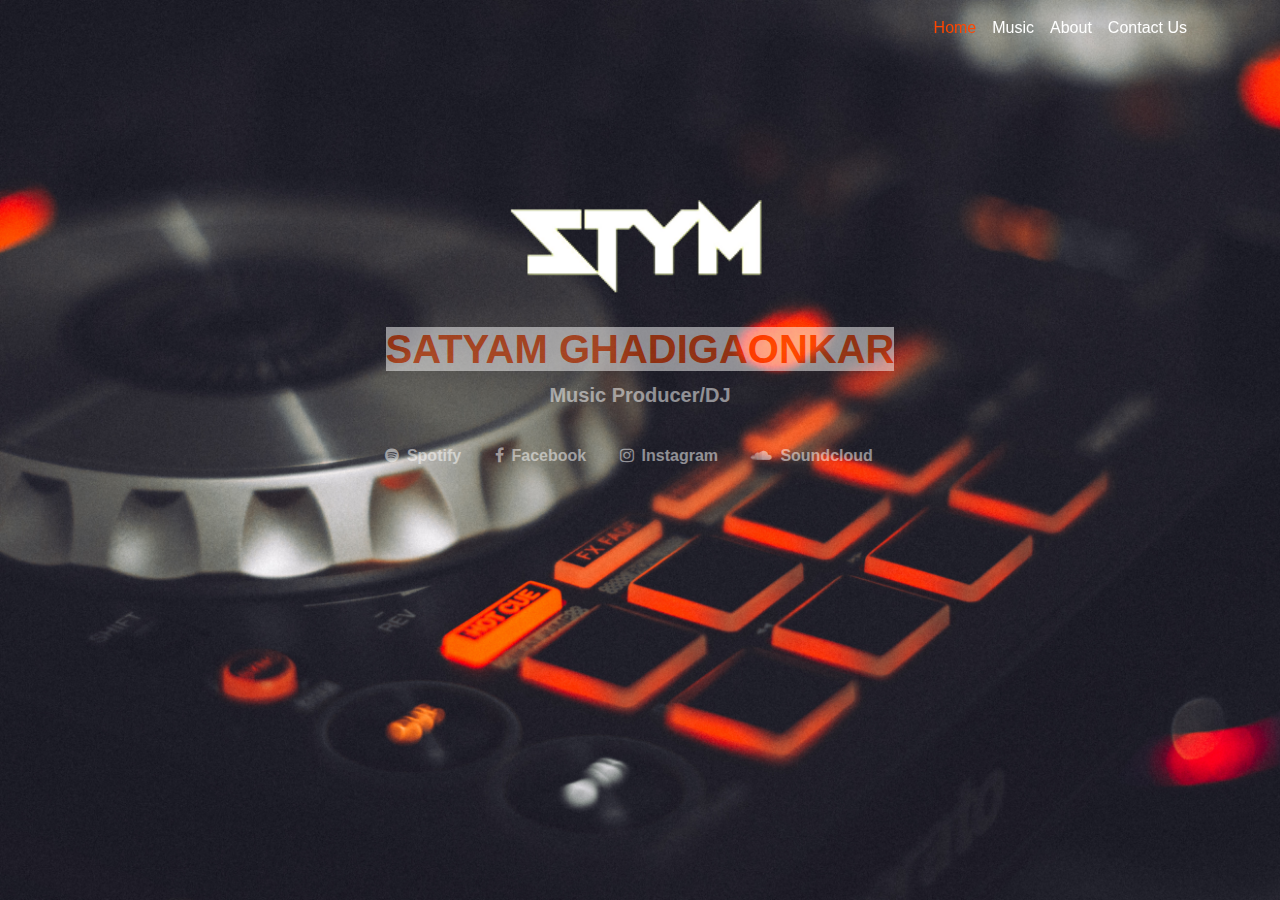
<file: index.html>
<!DOCTYPE HTML>
<html>
    <head>
        <title>STYM</title>
        <meta charset="UTF-8">
        <meta name="viewport" content="width=device-width,initial-scale=1.0">
        <!-- <link rel="shortcut icon" href="favicon.ico" type="image/x-icon"/>-->
        <link rel="stylesheet" href="css/style.css">
        <!--Bootstrap css-->
        <link rel="stylesheet"  href="https://maxcdn.bootstrapcdn.com/bootstrap/4.0.0/css/bootstrap.min.css" integrity="sha384-Gn5384xqQ1aoWXA+058RXPxPg6fy4IWvTNh0E263XmFcJlSAwiGgFAW/dAiS6JXm" crossorigin="anonymous">
        <link rel="stylesheet" href="https://cdnjs.cloudflare.com/ajax/libs/font-awesome/4.7.0/css/font-awesome.min.css">

    </head>
    <body>
        <section id="header">
            <div class="container-fluid ">
                <nav class="navbar navbar-expand-lg navbar-dark">

                    <div class="container bg">
                    
                    <button class="navbar-toggler" type="button" data-toggle="collapse" data-target="#navbarSupportedContent" aria-controls="navbarSupportedContent" aria-expanded="false" aria-label="Toggle navigation">
                        <span class="navbar-toggler-icon"></span>
                    </button>
                    <div class="collapse navbar-collapse " id="navbarSupportedContent">
                        <ul class="navbar-nav ml-auto ">
                            <li class="nav-item active">
                                <a href="index.html" class="nav-link">Home</a>
                            </li>
                            <li class="nav-item">
                                <a href="file:///D:/STYM%20Project/music.html" class="nav-link">Music</a>
                            </li>
                            <li class="nav-item">
                                <a href="file:///D:/STYM%20Project/about.html" class="nav-link">About</a>
                            </li>
                            <li class="nav-item">
                                <a href="file:///D:/STYM%20Project/contact_us.html" class="nav-link">Contact Us</a>
                            </li>
                            
                        </ul>


                    </div>
                    
                    
                    </div>
                        
                      
                </nav>

            </div>

        </section>
       
        <section class="main ">
            
            <div class="container">
                
                
                <div class="row ">
                    <div class="col-md-12  ">
                        
                       <img src="images/Untitled-1.png" class="mx-auto d-block" style="width: 300px; height: 100px;" >
                    <div class="col-md-12 customclass ">
                        
                        <h2 class="text-center "><span class="heading" style="padding: 0;">SATYAM GHADIGAONKAR</span</h2>
                        <p>Music Producer/DJ</p>
                       <ul class="list-inline text-decoration-none" >
                           <a href="https://open.spotify.com/artist/7KFMYzjf3aV9G7NIF5BlBx"><li style="font-size: medium;"><i class="fa fa-spotify list-inline-item" aria-hidden="true"></i><span class="icon">Spotify</span><li></li> </a>&nbsp;

                           <a href="https://www.facebook.com/people/Satyam-Ghadigaonkar/100006538092634?fref=nf"><li style="font-size: medium;"><i class="fa fa-facebook list-inline-item" aria-hidden="true"></i><span class="icon">Facebook</span><li></li> </a>&nbsp;
                           <a href="https://www.instagram.com/stymmusic/"><li style="font-size: medium;"><i class="fa fa-instagram list-inline-item" aria-hidden="true"></i><span class="icon">Instagram</span><li></li> </a>&nbsp;
                      
                           <a href="https://soundcloud.com/satyam-ghadigaonkar/"><li style="font-size: medium;"><i class="fa fa-soundcloud list-inline-item" aria-hidden="true"></i><span class="icon">Soundcloud</span><li></li> </a>&nbsp;
                        
                       
                       </ul>
 
                    </div>
                    
                

        </section>




        <script src="https://code.jquery.com/jquery-3.2.1.slim.min.js" integrity="sha384-KJ3o2DKtIkvYIK3UENzmM7KCkRr/rE9/Qpg6aAZGJwFDMVNA/GpGFF93hXpG5KkN" crossorigin="anonymous"></script>
        <script src="https://cdnjs.cloudflare.com/ajax/libs/popper.js/1.12.9/umd/popper.min.js" integrity="sha384-ApNbgh9B+Y1QKtv3Rn7W3mgPxhU9K/ScQsAP7hUibX39j7fakFPskvXusvfa0b4Q" crossorigin="anonymous"></script>
        <script src="https://maxcdn.bootstrapcdn.com/bootstrap/4.0.0/js/bootstrap.min.js" integrity="sha384-JZR6Spejh4U02d8jOt6vLEHfe/JQGiRRSQQxSfFWpi1MquVdAyjUar5+76PVCmYl" crossorigin="anonymous"></script>
        
    </body>
</html>
</file>
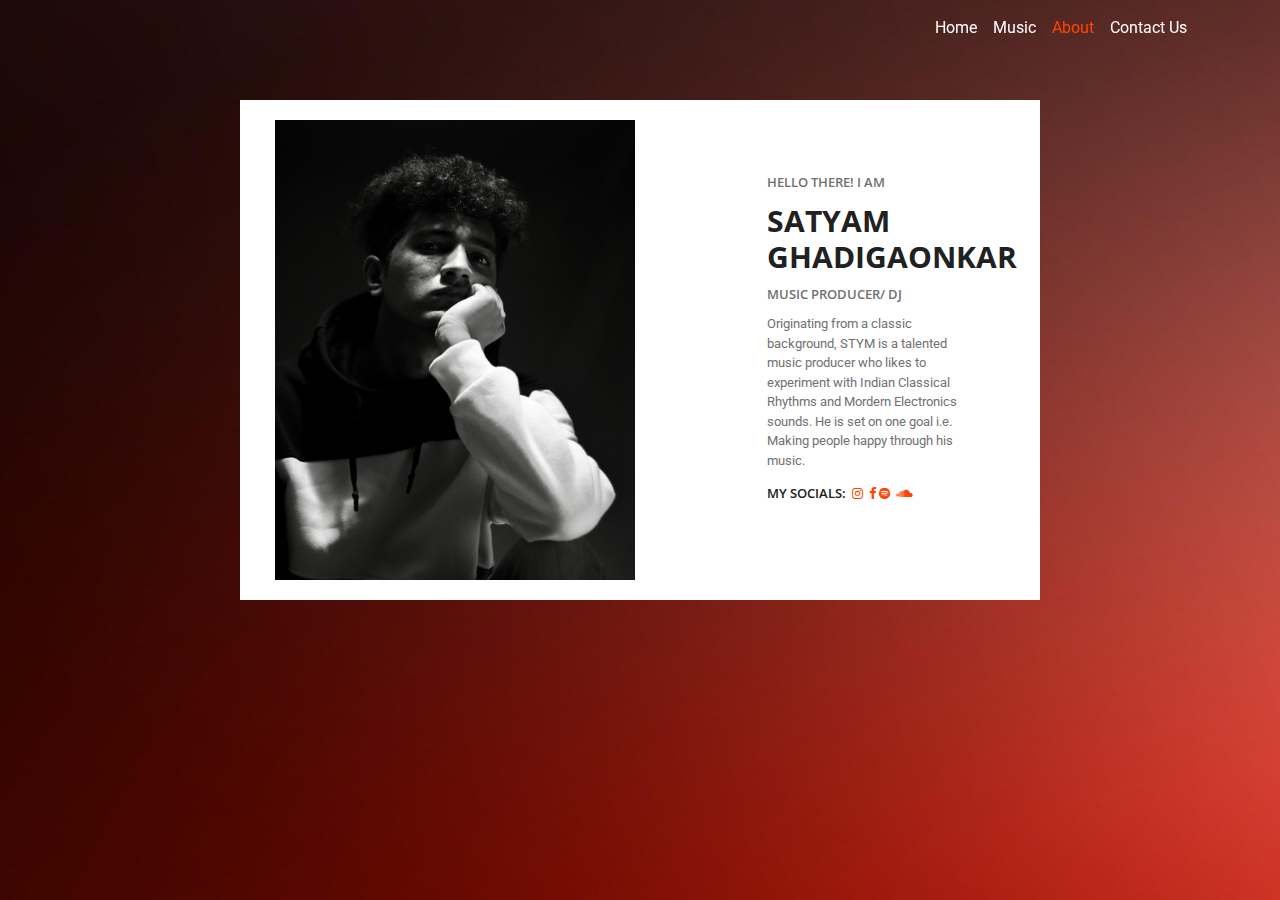
<file: about.html>
<!DOCTYPE HTML>
<html>
    <head>
        <title>STYM</title>
        <meta charset="UTF-8">
        <meta name="viewport" content="width=device-width,initial-scale=1.0">
        <!-- <link rel="shortcut icon" href="favicon.ico" type="image/x-icon"/>-->
        <link rel="stylesheet" href="css/style.css">
        <link rel="preconnect" href="https://fonts.gstatic.com">
        <link rel="preconnect" href="https://fonts.gstatic.com">
        <link href="https://fonts.googleapis.com/css2?family=Lato:ital,wght@0,400;1,700&display=swap" rel="stylesheet">
        <link rel="preconnect" href="https://fonts.gstatic.com">
        <link href="https://fonts.googleapis.com/css2?family=Roboto&display=swap" rel="stylesheet">
        <link rel="preconnect" href="https://fonts.gstatic.com">
        <link href="https://fonts.googleapis.com/css2?family=Open+Sans&family=Roboto&display=swap" rel="stylesheet">
        <!--Bootstrap css-->
        <link rel="stylesheet"  href="https://maxcdn.bootstrapcdn.com/bootstrap/4.0.0/css/bootstrap.min.css" integrity="sha384-Gn5384xqQ1aoWXA+058RXPxPg6fy4IWvTNh0E263XmFcJlSAwiGgFAW/dAiS6JXm" crossorigin="anonymous">
        <link rel="stylesheet" href="https://cdnjs.cloudflare.com/ajax/libs/font-awesome/4.7.0/css/font-awesome.min.css">

    </head>
    <body>
        <section id="header">
            <div class="container-fluid ">
                <nav class="navbar navbar-expand-lg navbar-dark">

                    <div class="container bg">
                   
                    <button class="navbar-toggler" type="button" data-toggle="collapse" data-target="#navbarSupportedContent" aria-controls="navbarSupportedContent" aria-expanded="false" aria-label="Toggle navigation">
                        <span class="navbar-toggler-icon"></span>b
                    </button>
                    <div class="collapse navbar-collapse " id="navbarSupportedContent">
                        <ul class="navbar-nav ml-auto ">
                            <li class="nav-item ">
                                <a href="index.html" class="nav-link">Home</a>
                            </li>
                            <li class="nav-item ">
                                <a href="file:///D:/STYM%20Project/music.html" class="nav-link ">Music</a>
                            </li>
                            <li class="nav-item active">
                                <a href="file:///D:/STYM%20Project/about.html" class="nav-link">About</a>
                            </li>
                            <li class="nav-item">
                                <a href="file:///D:/STYM%20Project/contactus.html" class="nav-link">Contact Us</a>
                            </li>
                           
                        </ul>


                    </div>
                    
                    
                    </div>
                        
                      
                </nav>

            </div>

        </section>
        <div class="musicmain">

        
           <div class="container" style="width: 800px;">
               <div class="row whitebg">
                   <div class="col-xl-7 col-lg-6 col-md-12 ">
                       <img src="images/IMG_0757.jpg" id="profilepic">

                   </div>
                   <div class="col-xl-5 col-lg-6 col-md-12 col-xs-1 mx-auto" style="margin-top: 15px;padding: 60px;">
                       <h5 class="card-title" style="font-weight: 600;color: rgb(113, 113, 113); font-size: small;font-family: 'Open Sans', sans-serif;">HELLO THERE! I AM</h5>
                       <h5 class="card-title" style="font-weight: bolder;color: rgb(33, 33, 33); font-size: 30PX;font-family: 'Open Sans', sans-serif;">SATYAM GHADIGAONKAR</h5>
                       

                        <h5 class="card-title" style="font-weight: 600;color: rgb(113, 113, 113); font-size: small;font-family: 'Open Sans', sans-serif;">MUSIC PRODUCER/ DJ</h5>

                    
                        <p style="font-size: small; color: rgb(113, 113, 113);">Originating from a classic background, STYM is a talented music producer who likes to experiment with Indian Classical Rhythms and Mordern Electronics sounds. He is set on one goal i.e. Making people happy through his music.</p>
                        <h5 class="card-title" style="font-weight: 600;color: rgb(32, 32, 32); font-size: small;font-family: 'Open Sans', sans-serif;">MY SOCIALS: &nbsp;<i class="fa fa-instagram" aria-hidden="true" style="color: orangered;"></i> &nbsp;<i class="fa fa-facebook" aria-hidden="true" style="color: orangered;"></i>&nbsp;<i class="fa fa-spotify" aria-hidden="true" style="color: orangered;"></i>&nbsp;&nbsp;<i class="fa fa-soundcloud" aria-hidden="true" style="color: orangered;"></i></h5>

                       
                   </div>

                   
               </div>

            
           </div>
          

           
           
          
           </div>
    

        </div>
</file>
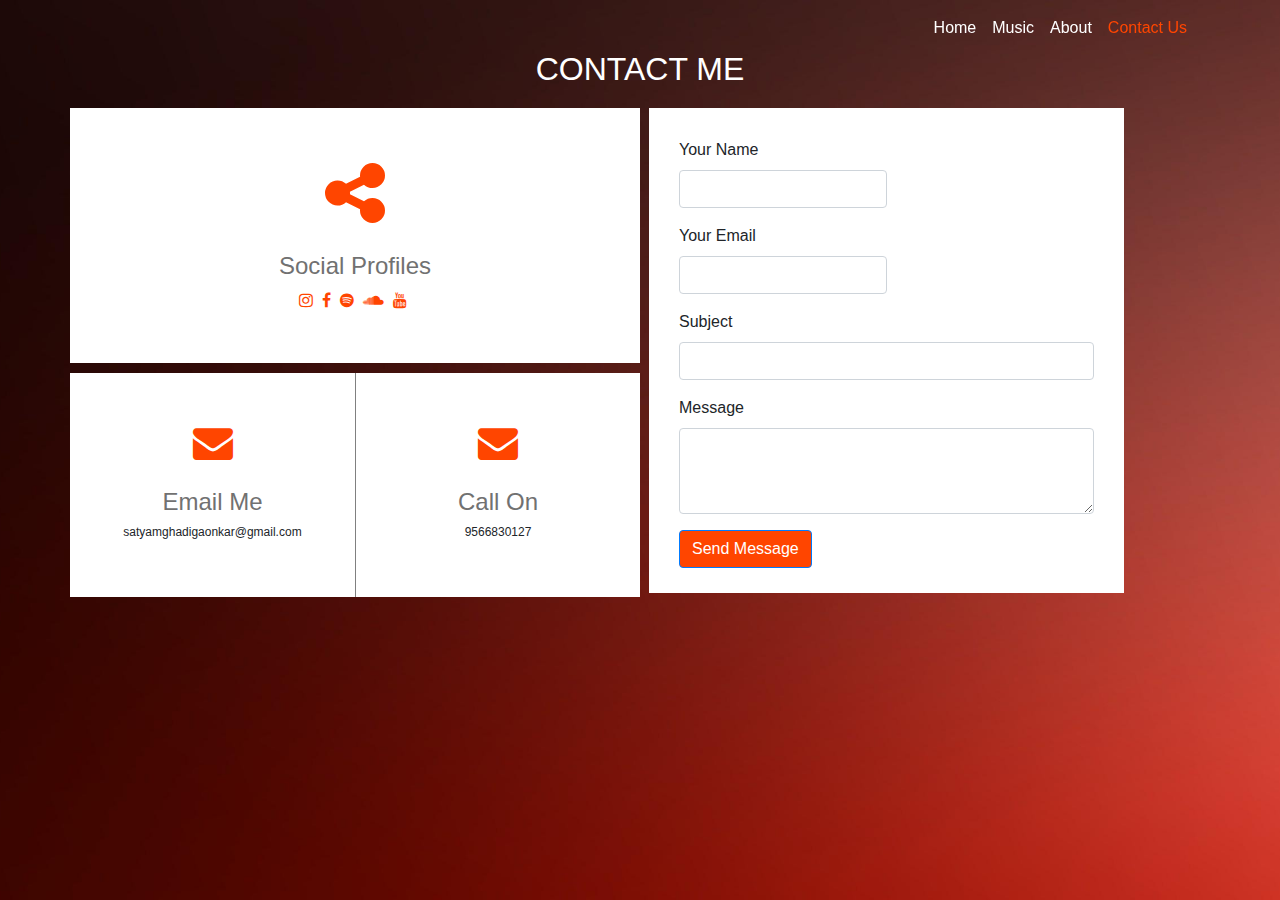
<file: contact_us.html>
<!DOCTYPE HTML>
<html>
    <head>
        <title>STYM</title>
        <meta charset="UTF-8">
        <meta name="viewport" content="width=device-width,initial-scale=1.0">
        <!-- <link rel="shortcut icon" href="favicon.ico" type="image/x-icon"/>-->
        <link rel="stylesheet" href="css/style.css">
        <!--Bootstrap css-->
        <link rel="stylesheet"  href="https://maxcdn.bootstrapcdn.com/bootstrap/4.0.0/css/bootstrap.min.css" integrity="sha384-Gn5384xqQ1aoWXA+058RXPxPg6fy4IWvTNh0E263XmFcJlSAwiGgFAW/dAiS6JXm" crossorigin="anonymous">
        <link rel="stylesheet" href="https://cdnjs.cloudflare.com/ajax/libs/font-awesome/4.7.0/css/font-awesome.min.css">

    </head>
    <body>
        <section id="header">
            <div class="container-fluid ">
                <nav class="navbar navbar-expand-lg navbar-dark">

                    <div class="container bg">
                    
                    <button class="navbar-toggler" type="button" data-toggle="collapse" data-target="#navbarSupportedContent" aria-controls="navbarSupportedContent" aria-expanded="false" aria-label="Toggle navigation">
                        <span class="navbar-toggler-icon"></span>
                    </button>
                    <div class="collapse navbar-collapse " id="navbarSupportedContent">
                        <ul class="navbar-nav ml-auto ">
                            <li class="nav-item ">
                                <a href="index.html" class="nav-link">Home</a>
                            </li>
                            <li class="nav-item">
                                <a href="file:///D:/STYM%20Project/music.html" class="nav-link">Music</a>
                            </li>
                            <li class="nav-item">
                                <a href="file:///D:/STYM%20Project/about.html" class="nav-link">About</a>
                            </li>
                            <li class="nav-item active">
                                <a href="file:///D:/STYM%20Project/contact_us.html" class="nav-link">Contact Us</a>
                            </li>
                           
                        </ul>


                    </div>
                    
                    
                    </div>
                        
                      
                </nav>

            </div>

        </section>
        <div class="musicmain" style="padding: 50px;">
           <h2 style="text-align: center; color:  white;font-family: 'Open Sans', sans-serif;">CONTACT ME</h2>
           <div class="container" style="margin-top: 20px;">
                <div class="row">
                    <div class="col-xl-6 col-lg-12">
                        <div class="row"> 
                            <div class="col-xl-12" style="background-color:white;padding: 50px;">
                                <div style="text-align: center;"><i class="fa fa-share-alt" aria-hidden="true" style="color: orangered; align-items: center;font-size:70px;"></i></div><br>
                                <h4 style="text-align: center; color: rgb(113, 113, 113);">Social Profiles</h4>
                                <div  style="text-align: center;"> <!--sociallinks-->
                                    <i class="fa fa-instagram" aria-hidden="true" style="color: orangered;"></i>&nbsp;
                                    <i class="fa fa-facebook" aria-hidden="true" style="color: orangered;"></i>&nbsp;
                                    <i class="fa fa-spotify" aria-hidden="true" style="color: orangered;"></i>&nbsp;
                                    <i class="fa fa-soundcloud" aria-hidden="true" style="color: orangered;"></i>&nbsp;
                                    <i class="fa fa-youtube" aria-hidden="true" style="color: orangered;"></i>&nbsp;
                                </div>
                            </div>
                            <div class="col-xl-6 col-lg-12" style="background-color: white;margin-top: 10px; padding: 50px;">
                                <div style="text-align: center;"><i style="color: orangered;font-size:40px;" class="fa fa-envelope" aria-hidden="true"></i></div><br>
                                <h4 style="text-align: center; color: rgb(113, 113, 113);">Email Me</h4>
                                <h2 style="font-size:12px ;text-align: center;">satyamghadigaonkar@gmail.com</h2>

                               
                            </div>
                            <div class="col-xl-6 col-lg-12" style="background-color: white;;margin-top: 10px; padding: 50px; border-left: solid gray 1px;">
                                <div style="text-align: center;"><i style="color: orangered;font-size:40px;" class="fa fa-envelope" aria-hidden="true"></i></div><br>
                                <h4 style="text-align: center; color: rgb(113, 113, 113);">Call On</h4>
                                <h2 style="font-size:12px ;text-align: center;">9566830127</h2>

                               
                            </div>
                            
                            
                              

                            
                            </div>
                            
                            
                        
                        </div>
                    <div class="col-xl-5 col-lg-12 element" style="background-color: white; padding: 30px; margin-left: 9px; height: 485px;"> 
                        <form>
                            <div class="form-group">
                              <label for="exampleInputEmail1">Your Name</label>
                              <input type="email" class="form-control" id="exampleInputEmail1" style="width: 50%;" aria-describedby="emailHelp" >
                              
                            </div>
                            <div class="form-group">
                                <label for="exampleInputEmail1">Your Email</label>
                                <input type="email" class="form-control" id="exampleInputEmail1" style="width: 50%;" aria-describedby="emailHelp" >
                                
                              </div>
                            <div class="form-group">
                              <label for="exampleInputPassword1">Subject</label>
                              <input type="text" class="form-control" id="exampleInputPassword1" >
                            </div>
                            <div class="form-group">
                                <label for="exampleInputPassword1">Message</label>
                                <textarea name="message" rows="3" class="form-control" id="exampleInputPassword1" >
                            </textarea>
                            </div>
                            
                            <button type="submit" class="btn btn-primary" style="text-align:; background-color: orangered;">Send Message</button>
                          </form>
                    </div>
                      
                    </div>
                   
                </div>
            </div>

        </div>
</file>
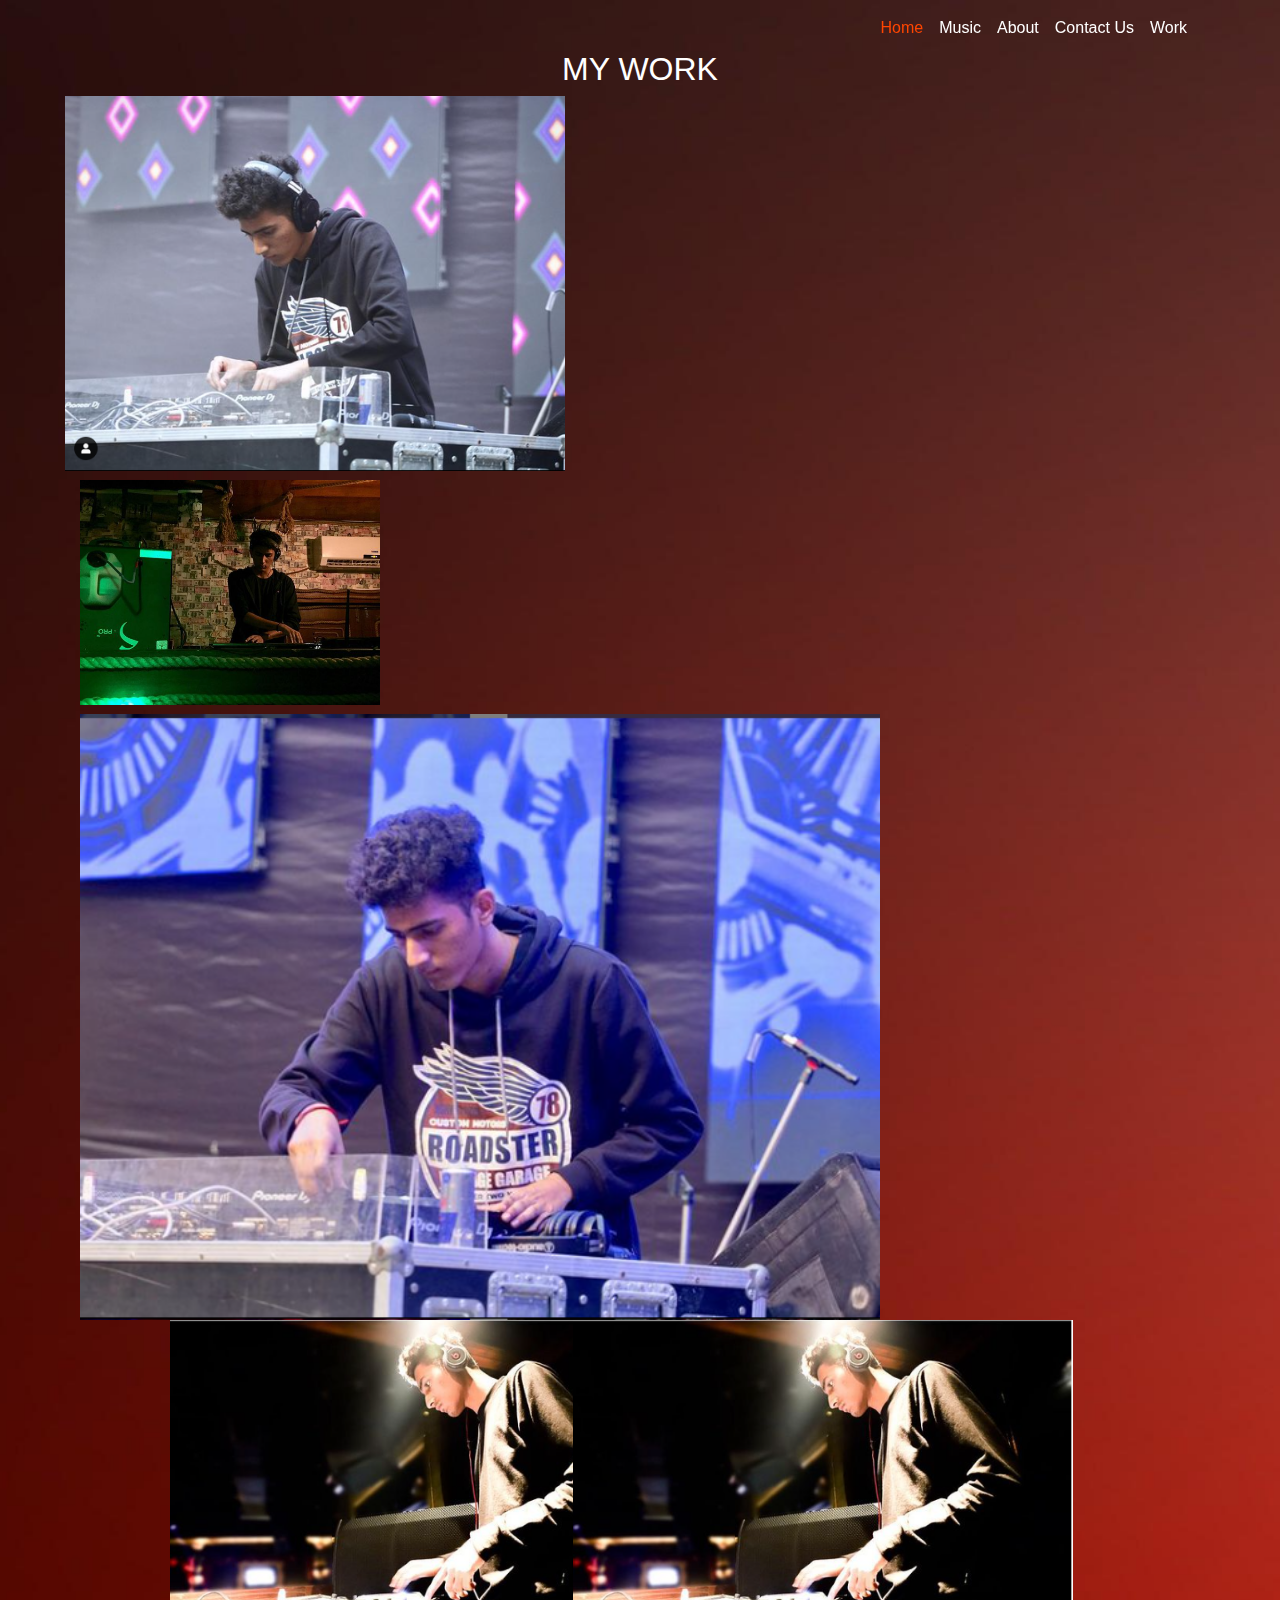
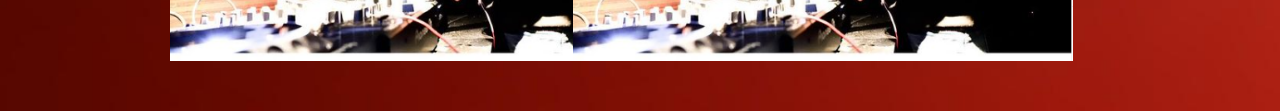
<file: work.html>
<!DOCTYPE HTML>
<html>
    <head>
        <title>STYM</title>
        <meta charset="UTF-8">
        <meta name="viewport" content="width=device-width,initial-scale=1.0">
        <!-- <link rel="shortcut icon" href="favicon.ico" type="image/x-icon"/>-->
        <link rel="stylesheet" href="css/style.css">
        <!--Bootstrap css-->
        <link rel="stylesheet"  href="https://maxcdn.bootstrapcdn.com/bootstrap/4.0.0/css/bootstrap.min.css" integrity="sha384-Gn5384xqQ1aoWXA+058RXPxPg6fy4IWvTNh0E263XmFcJlSAwiGgFAW/dAiS6JXm" crossorigin="anonymous">
        <link rel="stylesheet" href="https://cdnjs.cloudflare.com/ajax/libs/font-awesome/4.7.0/css/font-awesome.min.css">

    </head>
    <body>
        <section id="header">
            <div class="container-fluid ">
                <nav class="navbar navbar-expand-lg navbar-dark">

                    <div class="container bg">
                    
                    <button class="navbar-toggler" type="button" data-toggle="collapse" data-target="#navbarSupportedContent" aria-controls="navbarSupportedContent" aria-expanded="false" aria-label="Toggle navigation">
                        <span class="navbar-toggler-icon"></span>
                    </button>
                    <div class="collapse navbar-collapse " id="navbarSupportedContent">
                        <ul class="navbar-nav ml-auto ">
                            <li class="nav-item active">
                                <a href="index.html" class="nav-link">Home</a>
                            </li>
                            <li class="nav-item">
                                <a href="file:///D:/STYM%20Project/music.html" class="nav-link">Music</a>
                            </li>
                            <li class="nav-item">
                                <a href="#" class="nav-link">About</a>
                            </li>
                            <li class="nav-item">
                                <a href="#" class="nav-link">Contact Us</a>
                            </li>
                            <li class="nav-item">
                                <a href="#" class="nav-link">Work</a>
                            </li>
                        </ul>


                    </div>
                    
                    
                    </div>
                        
                      
                </nav>

            </div>

        </section>
        <div id="musicmain1" style="padding:50px">
            <h2 style="text-align: center; color:  white;font-family: 'Open Sans', sans-serif;">MY WORK</h2>
            <div class="container-fluid">
                <div class="row">
                    <div class="col-4">
                        <img src="images/stym1.PNG" alt="..." class="img-responsive noborder" style="width: 500px;" >
                        <div class="col-3 " style="margin-top: 9px;">
                            <img src="images/stym6.PNG" alt="..." class="img-responsive" style="width: 300px;" style="margin-top: 9px;">

                        </div>
                        <div class="col-3 " style="margin-top: 9px;">
                            <img src="images/stym2.PNG" alt="..." class="img-responsive" style="width: 800px;" style="margin-top: 9px;">

                        </div>
                       
                   

                    </div>
                    <div class="row">
                        <div class="col-4" >
                            <img src="images/stym7.PNG" alt="..." class="img-responsive" style="margin-left:120px; width: 500px;"> 
                        </div>
                        <div class="col-2" >
                            <img src="images/stym7.PNG" alt="..." class="img-responsive" style="margin-left:120px; width: 500px;">
    
                            
                        </div>
                    </div>
                    
                </div>
                
           
        </div>
</file>
<file: css/style.css>
*{
   margin: 0;
   padding: 0;

}
#header{
    position: fixed;
    z-index: 10;
    width: 100%;
}

.navbar{
    padding: 50px 0;
}

.navbar-dark .navbar-nav .nav-item .nav-link{

    color: white;
}

.navbar-dark .navbar.brand{
    color: white;
}
.nav-item{
    padding-left: 10px,0;
}
.navbar-dark .navbar-nav .nav-item .nav-link:hover{
    color: orangered;
    
}
#header .navbar-nav li.active > a{
    color: orangered;
}
.main{
    position: relative;
    background-image: url(../images/pexels-everson-mayer-1481309.jpg);
    min-height: 100vh;
    background-size: cover;
    background-position: center;
    padding:200px 0 200px;
  
}
.text-justify{
    text-align: center;
}
.main h2{
    text-align: center;
    color: orangered;
    
    font-size: 40px;
    font-weight: 900;
}
.test{
    background-color: yellow;
}

.test2{
    background-color: green;
}
.col-sm{
    padding: 3%;
    margin-top: 3%;
}
.main p{
    text-align: center;
    color: white;
    font-size: 20px;
    font-weight: 700;
    margin-top: 10px;
}

i{
    color: white;
}

.heading{
    color: orangered;
    background-color: white;
    opacity: 0.5;
   
}
ul li{
    display: inline;
    color: white;
}
ul li:hover{
    display: inline;
    color: white;
    color: orangered;
}

ul li i:hover{
    color: orangered;
}
.testdiv{
    background-color: orchid;
    height: 100%;
}
.testrow{
    background-color: orangered;
    height: 100%;
}
.testcol{
    background-color: green;
    height: 100%;
}
.musicmain{
    background-image: url(../images/293-2939767_dark-red-wallpaper-red-and-black-blur-background.jpg);
    padding:100px 0 ;
    width: 100%;
    min-width: 100%;
    min-height: 100vh;
    background-size: cover;
    background-position: center;
    background-repeat: no-repeat;
}
@media only screen and (max-width: 800px) {
    /* For mobile phones: */
    [class*="col-xs-12"] {
      width: 100%;
      margin-bottom: 20px;
    }
  }
.audio-container {
    display: flex;
    justify-content: center;
    align-items: center;
    
  }

.card{
    background-color: rgba(131, 7, 7, 0.548) !important;
    
    color: rgb(214, 214, 214) !important;
    font-family: 'Lato', sans-serif !important;
    box-shadow: 0 4px 8px 0 rgba(0, 0, 0, 0.2), 0 6px 20px 0 rgba(0, 0, 0, 0.19);
}

.card-img{
    padding: 20px;
}
.card-img-top {
    padding: 20px;
    
}
.card:hover{
    
}
.customclass{
   margin-top: 25px;
}
.img{
    padding:0;

}
.whitebg{
    background-color: white;
    
 
    
}
#profilepic{
    width: 400px;
    height:500px;
    padding: 20px;
    border-radius: 8px;
}
#musicmain1{
    background-image: url(../images/293-2939767_dark-red-wallpaper-red-and-black-blur-background.jpg);
    padding:100px 0 0 0 ;
    min-height: 100vh;
    background-size: cover;
    background-position: center;
    background-repeat: no-repeat;
}
.footer{
    width: 100px;
    height:100px;
    background-color: whitesmoke;
   
}
.noborder{
   border: none !important;
}
.main .list-inline a{
    text-decoration: none !important;
}
@media screen and (min-width: 800px) {
    div.element {
      margin: 0px;
      margin-left: 0px;
      margin-right: 0px;
      width: 100%;
    }
  }
</file>
